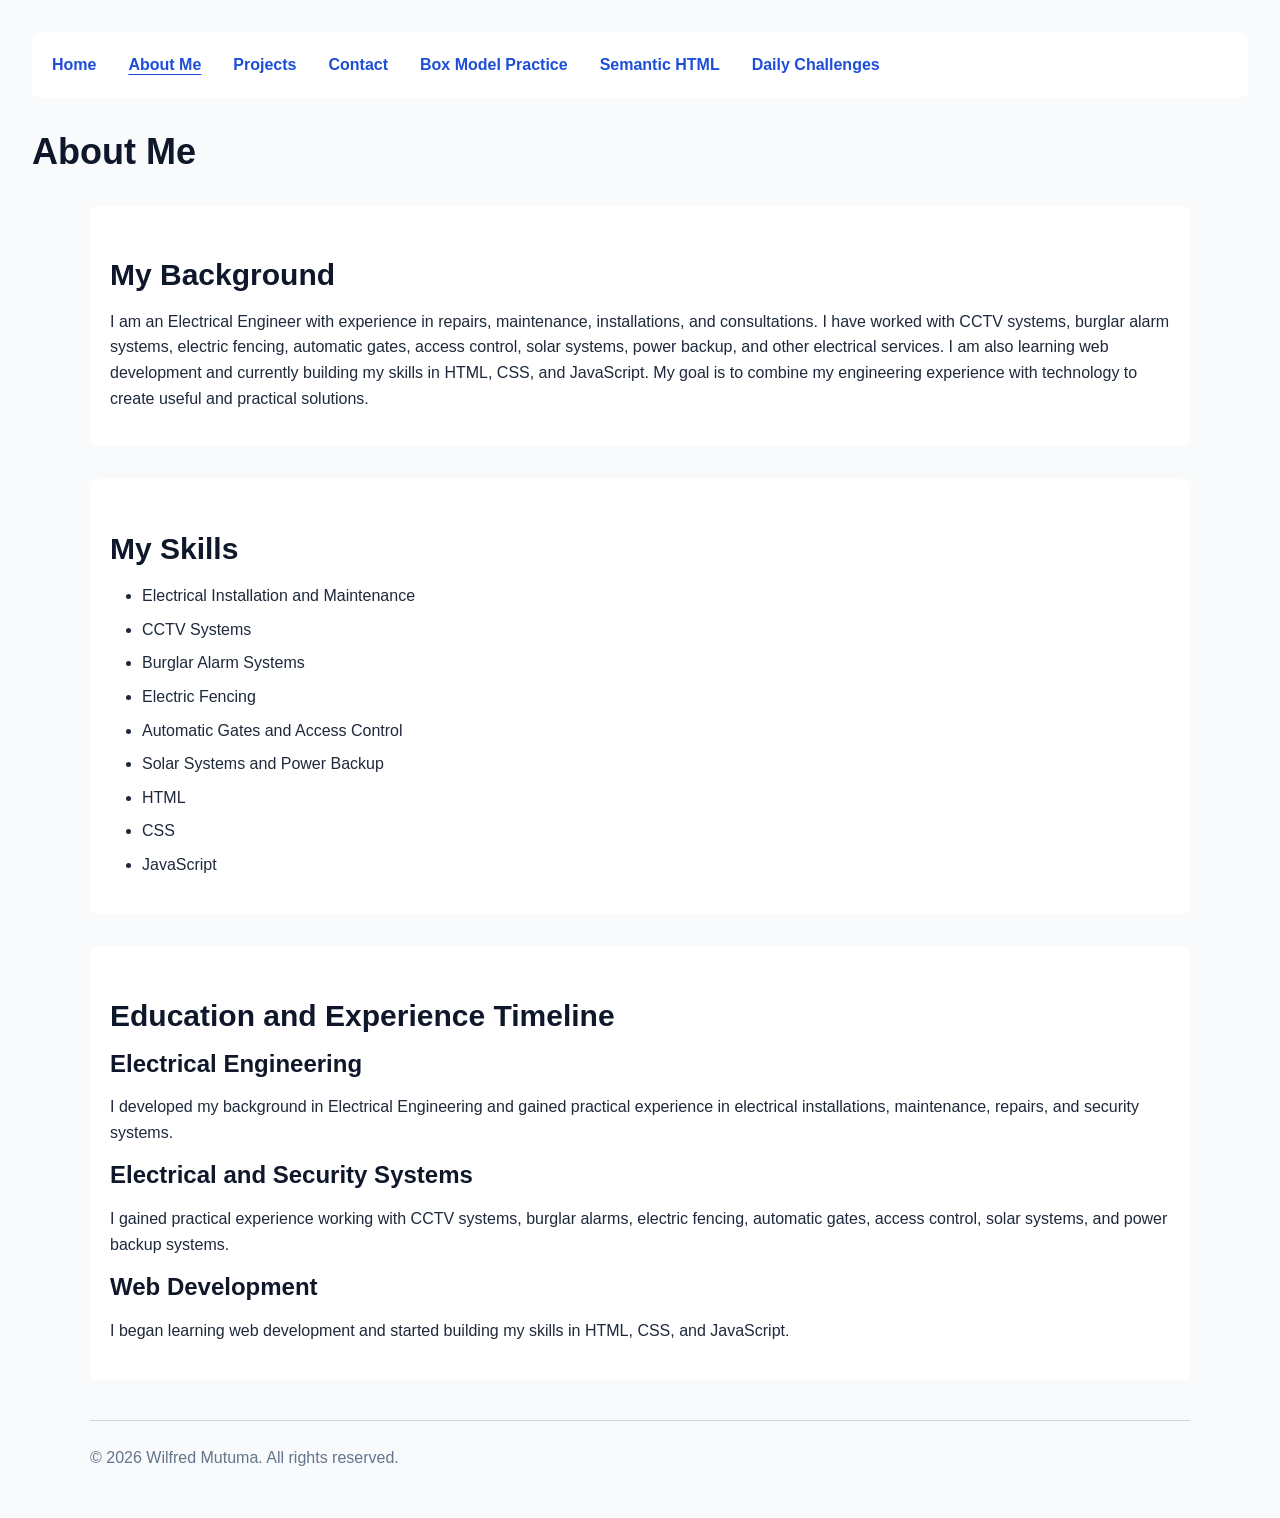
<file: about.html>
<!DOCTYPE html>
<html lang="en">

<head>
    <meta charset="UTF-8">
    <meta name="viewport" content="width=device-width, initial-scale=1.0">

    <title>About Me - Wilfred Mutuma</title>

    <link rel="stylesheet" href="styles.css">
</head>

<body>

    <header>

        <nav>
            <a href="index.html">Home</a>
            <a href="about.html" aria-current="page">About Me</a>
            <a href="projects.html">Projects</a>
            <a href="contact.html">Contact</a>
            <a href="box-model-practice.html">Box Model Practice</a>
            <a href="semantic-conversion.html">Semantic HTML</a>
            <a href="daily-challenges.html">Daily Challenges</a>
        </nav>

        <h1>About Me</h1>

    </header>

    <main>

        <section>
            <h2>My Background</h2>

            <p>
                I am an Electrical Engineer with experience in repairs, maintenance,
                installations, and consultations. I have worked with CCTV systems,
                burglar alarm systems, electric fencing, automatic gates, access control,
                solar systems, power backup, and other electrical services.

                I am also learning web development and currently building my skills in
                HTML, CSS, and JavaScript. My goal is to combine my engineering experience
                with technology to create useful and practical solutions.
            </p>
        </section>

        <section>
            <h2>My Skills</h2>

            <ul>
                <li>Electrical Installation and Maintenance</li>
                <li>CCTV Systems</li>
                <li>Burglar Alarm Systems</li>
                <li>Electric Fencing</li>
                <li>Automatic Gates and Access Control</li>
                <li>Solar Systems and Power Backup</li>
                <li>HTML</li>
                <li>CSS</li>
                <li>JavaScript</li>
            </ul>
        </section>

        <section>
    <h2>Education and Experience Timeline</h2>

    <article>
        <h3>Electrical Engineering</h3>

        <p>
            I developed my background in Electrical Engineering and gained
            practical experience in electrical installations, maintenance,
            repairs, and security systems.
        </p>
    </article>

    <article>
        <h3>Electrical and Security Systems</h3>

        <p>
            I gained practical experience working with CCTV systems,
            burglar alarms, electric fencing, automatic gates, access control,
            solar systems, and power backup systems.
        </p>
    </article>

    <article>
        <h3>Web Development</h3>

        <p>
            I began learning web development and started building my skills
            in HTML, CSS, and JavaScript.
        </p>
    </article>

</section>

    </main>

    <footer>
        <p>&copy; 2026 Wilfred Mutuma. All rights reserved.</p>
    </footer>

</body>

</html>
</file>
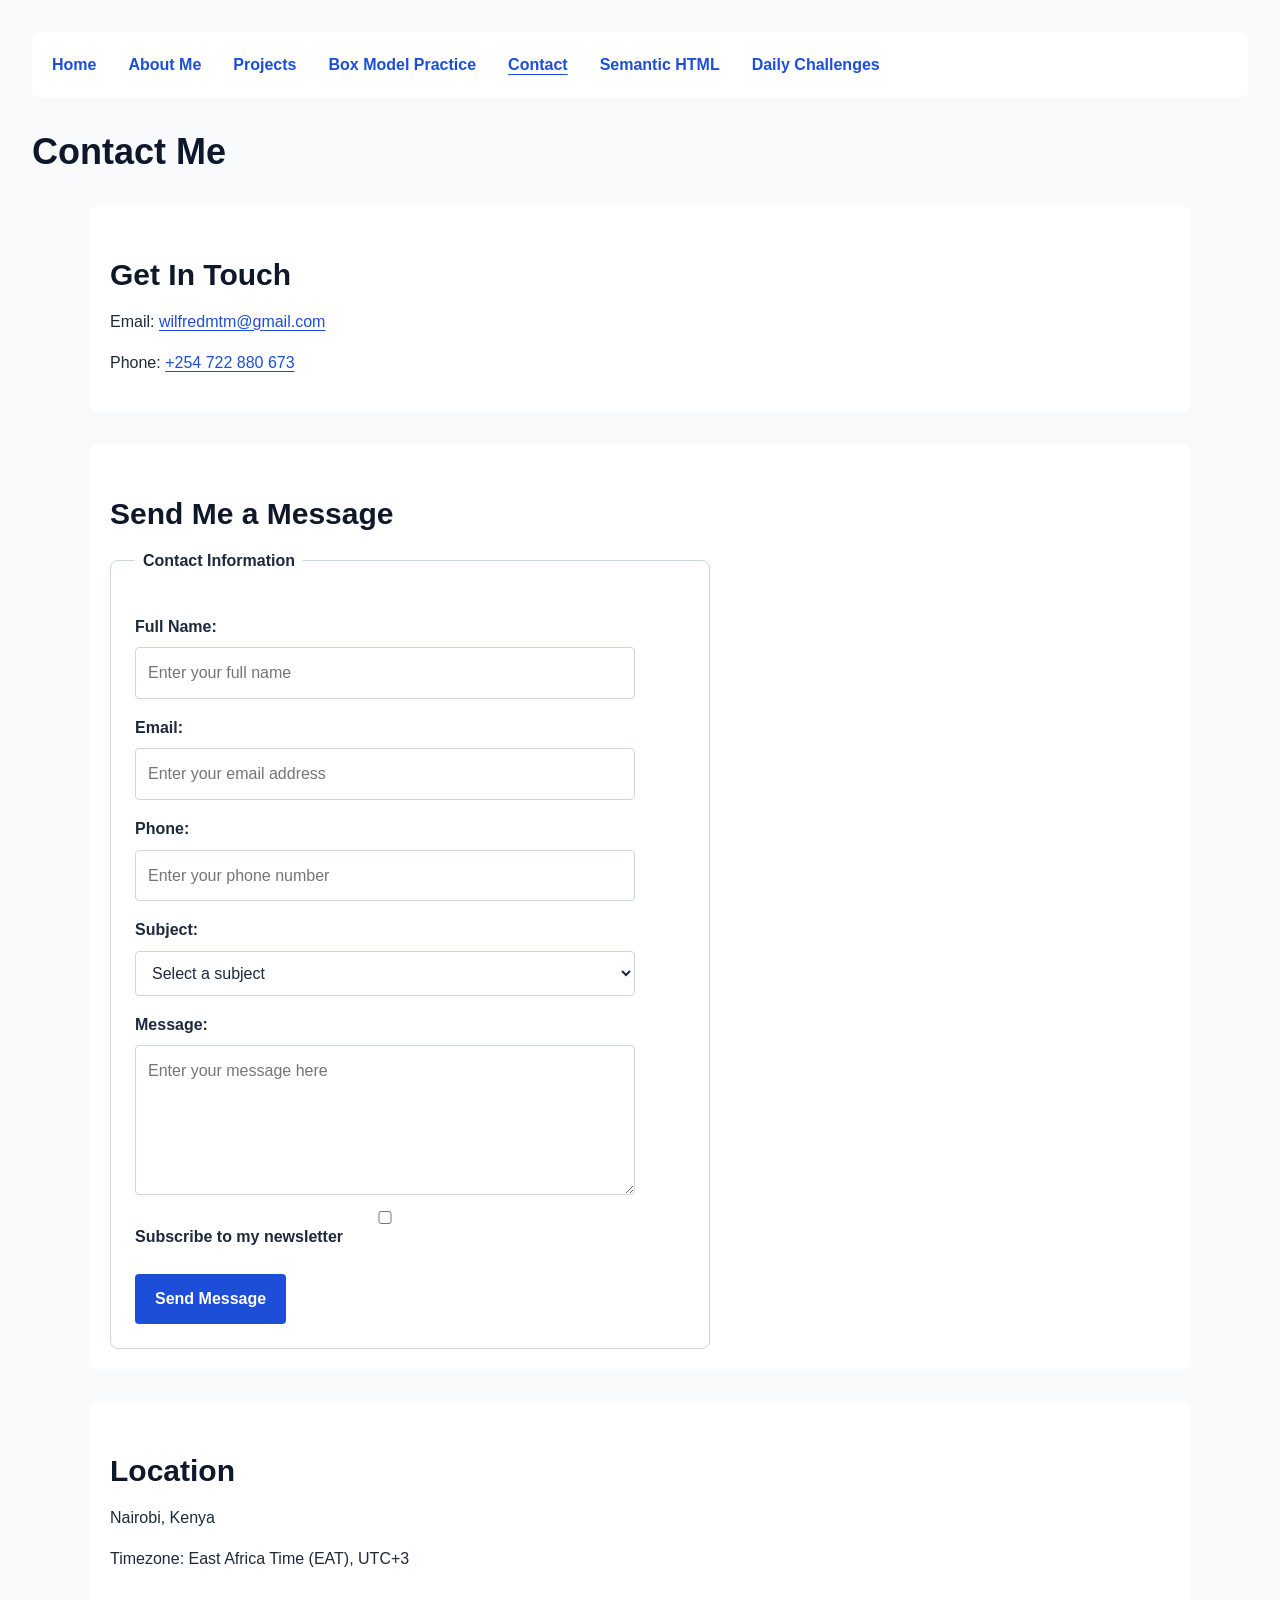
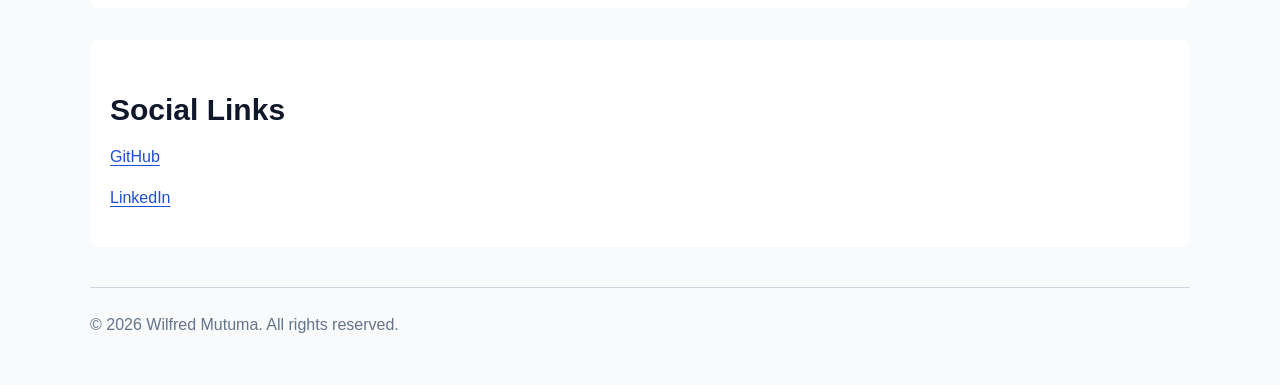
<file: contact.html>
<!DOCTYPE html>
<html lang="en">

<head>
    <meta charset="UTF-8">
    <meta name="viewport" content="width=device-width, initial-scale=1.0">

    <title>Contact - Wilfred Mutuma</title>

    <link rel="stylesheet" href="styles.css">
</head>

<body>

    <header>

        <nav>
            <a href="index.html">Home</a>
            <a href="about.html">About Me</a>
            <a href="projects.html">Projects</a>
            <a href="box-model-practice.html">Box Model Practice</a>
            <a href="contact.html" aria-current="page">Contact</a>
            <a href="semantic-conversion.html">Semantic HTML</a>
            <a href="daily-challenges.html">Daily Challenges</a>
        </nav>

        <h1>Contact Me</h1>

    </header>

    <main>

        <section>
            <h2>Get In Touch</h2>

            <p>
                Email:
                <a href="mailto:wilfredmtm@gmail.com">
                    wilfredmtm@gmail.com
                </a>
            </p>

            <p>
                Phone:
                <a href="tel:+254722880673">
                    +254 722 880 673
                </a>
            </p>
        </section>

        <section>
            <h2>Send Me a Message</h2>

            <form>

                <fieldset>

                    <legend>Contact Information</legend>

                    <label for="full-name">Full Name:</label>
                    <input
                        type="text"
                        id="full-name"
                        name="full-name"
                        placeholder="Enter your full name"
                        required>

                    <label for="email">Email:</label>
                    <input
                        type="email"
                        id="email"
                        name="email"
                        placeholder="Enter your email address"
                        required>

                    <label for="phone">Phone:</label>
                    <input
                        type="tel"
                        id="phone"
                        name="phone"
                        placeholder="Enter your phone number"
                        required>

                    <label for="subject">Subject:</label>

                    <select id="subject" name="subject" required>
                        <option value="">Select a subject</option>
                        <option value="general">General Inquiry</option>
                        <option value="electrical">Electrical Services</option>
                        <option value="web-development">Web Development</option>
                        <option value="other">Other</option>
                    </select>

                    <label for="message">Message:</label>

                    <textarea
                        id="message"
                        name="message"
                        placeholder="Enter your message here"
                        minlength="50"
                        required></textarea>

                    <label>
                        <input type="checkbox" name="newsletter">
                        Subscribe to my newsletter
                    </label>

                    <button type="submit">Send Message</button>

                </fieldset>

            </form>

        </section>

        <section>
            <h2>Location</h2>

            <p>Nairobi, Kenya</p>

            <p>
                Timezone: East Africa Time (EAT), UTC+3
            </p>
        </section>

        <section>
            <h2>Social Links</h2>

            <p>
                <a
    href="https://github.com/Wilfred-Mutuma"
    target="_blank"
    rel="noopener noreferrer">
    GitHub
</a>
            </p>

            <p>
                <a href="#" target="_blank">LinkedIn</a>
            </p>
        </section>

    </main>

    <footer>
        <p>&copy; 2026 Wilfred Mutuma. All rights reserved.</p>
    </footer>

</body>

</html>
</file>
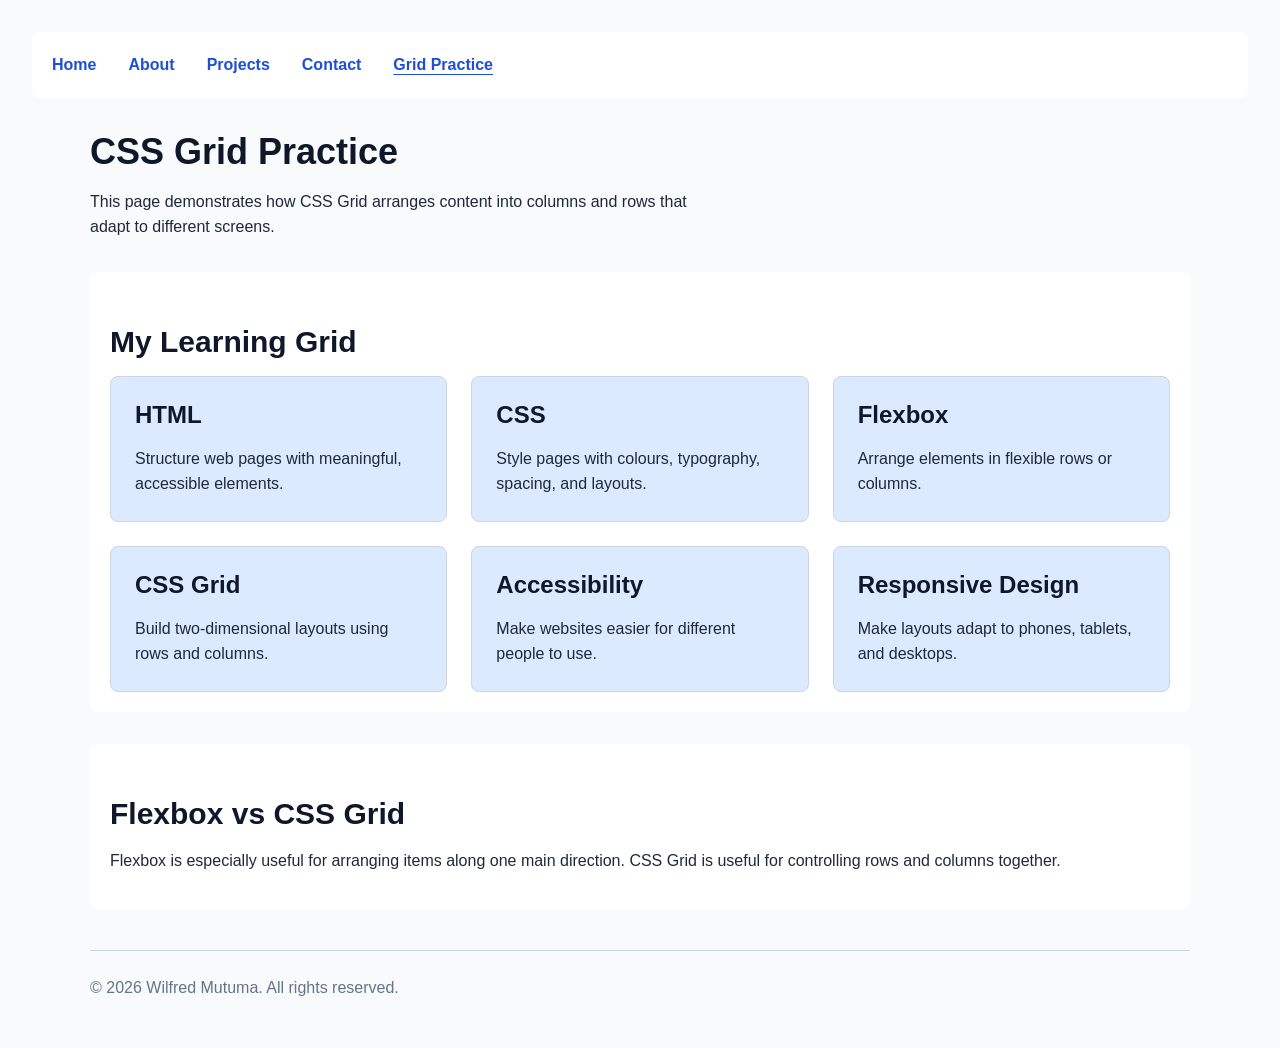
<file: grid-practice.html>
<!DOCTYPE html>
<html lang="en">
<head>
    <meta charset="UTF-8">
    <meta name="viewport" content="width=device-width, initial-scale=1.0">
    <meta name="description" content="Practice CSS Grid layouts with Wilfred Mutuma.">
    <title>CSS Grid Practice | Wilfred Mutuma</title>
    <link rel="stylesheet" href="styles.css">
</head>
<body>
    <nav aria-label="Main navigation">
        <a href="index.html">Home</a>
        <a href="about.html">About</a>
        <a href="projects.html">Projects</a>
        <a href="contact.html">Contact</a>
        <a href="grid-practice.html" aria-current="page">Grid Practice</a>
    </nav>

    <main>
        <header>
            <h1>CSS Grid Practice</h1>
            <p>
                This page demonstrates how CSS Grid arranges content
                into columns and rows that adapt to different screens.
            </p>
        </header>

        <section>
            <h2>My Learning Grid</h2>

            <div class="grid-container">
                <article class="grid-item">
                    <h3>HTML</h3>
                    <p>Structure web pages with meaningful, accessible elements.</p>
                </article>

                <article class="grid-item">
                    <h3>CSS</h3>
                    <p>Style pages with colours, typography, spacing, and layouts.</p>
                </article>

                <article class="grid-item">
                    <h3>Flexbox</h3>
                    <p>Arrange elements in flexible rows or columns.</p>
                </article>

                <article class="grid-item">
                    <h3>CSS Grid</h3>
                    <p>Build two-dimensional layouts using rows and columns.</p>
                </article>

                <article class="grid-item">
                    <h3>Accessibility</h3>
                    <p>Make websites easier for different people to use.</p>
                </article>

                <article class="grid-item">
                    <h3>Responsive Design</h3>
                    <p>Make layouts adapt to phones, tablets, and desktops.</p>
                </article>
            </div>
        </section>

        <section>
            <h2>Flexbox vs CSS Grid</h2>
            <p>
                Flexbox is especially useful for arranging items along
                one main direction. CSS Grid is useful for controlling
                rows and columns together.
            </p>
        </section>
    </main>

    <footer>
        <p>&copy; 2026 Wilfred Mutuma. All rights reserved.</p>
    </footer>
</body>
</html>
</file>
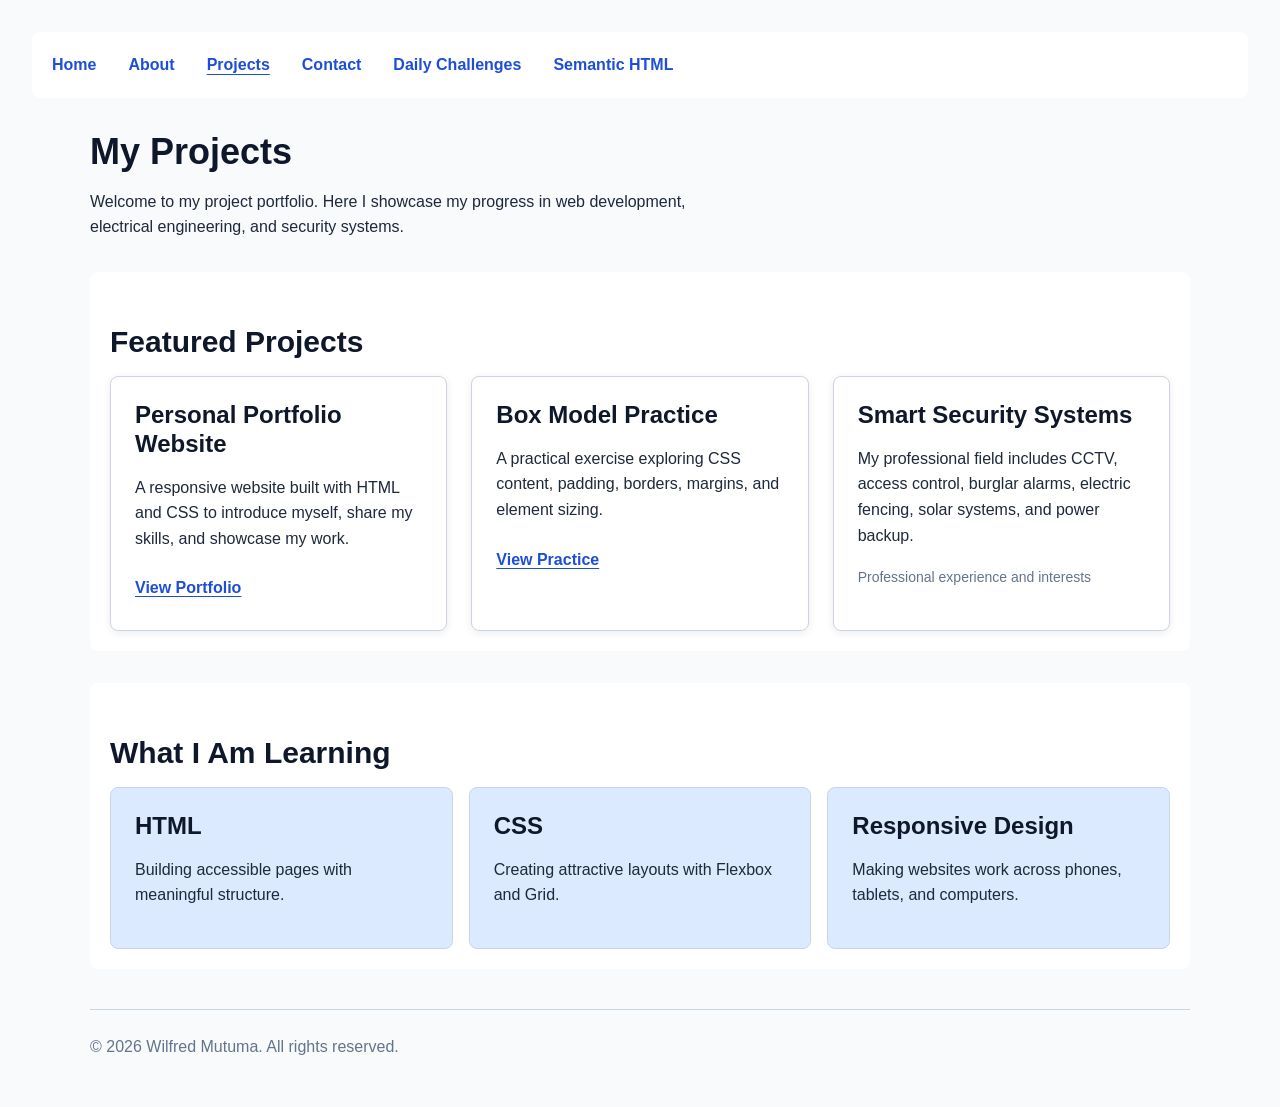
<file: projects.html>
<!DOCTYPE html>
<html lang="en">
<head>
    <meta charset="UTF-8">
    <meta name="viewport" content="width=device-width, initial-scale=1.0">
    <meta name="description" content="Explore Wilfred Mutuma's web development and technical projects.">
    <title>Projects | Wilfred Mutuma</title>
    <link rel="stylesheet" href="styles.css">
</head>
<body>
    <nav aria-label="Main navigation">
        <a href="index.html">Home</a>
        <a href="about.html">About</a>
        <a href="projects.html" aria-current="page">Projects</a>
        <a href="contact.html">Contact</a>
        <a href="daily-challenges.html">Daily Challenges</a>
        <a href="semantic-conversion.html">Semantic HTML</a>
    </nav>

    <main>
        <header>
            <h1>My Projects</h1>
            <p>
                Welcome to my project portfolio. Here I showcase my
                progress in web development, electrical engineering,
                and security systems.
            </p>
        </header>

        <section>
            <h2>Featured Projects</h2>

            <div class="project-list">
                <article>
                    <h3>Personal Portfolio Website</h3>
                    <p>
                        A responsive website built with HTML and CSS
                        to introduce myself, share my skills, and
                        showcase my work.
                    </p>
                    <a href="index.html">View Portfolio</a>
                </article>

                <article>
                    <h3>Box Model Practice</h3>
                    <p>
                        A practical exercise exploring CSS content,
                        padding, borders, margins, and element sizing.
                    </p>
                    <a href="box-model-practice.html">View Practice</a>
                </article>

                <article>
                    <h3>Smart Security Systems</h3>
                    <p>
                        My professional field includes CCTV,
                        access control, burglar alarms, electric
                        fencing, solar systems, and power backup.
                    </p>
                    <p><small>Professional experience and interests</small></p>
                </article>
            </div>
        </section>

        <section>
            <h2>What I Am Learning</h2>

            <div class="flex-container">
                <div class="flex-item">
                    <h3>HTML</h3>
                    <p>Building accessible pages with meaningful structure.</p>
                </div>

                <div class="flex-item">
                    <h3>CSS</h3>
                    <p>Creating attractive layouts with Flexbox and Grid.</p>
                </div>

                <div class="flex-item">
                    <h3>Responsive Design</h3>
                    <p>Making websites work across phones, tablets, and computers.</p>
                </div>
            </div>
        </section>
    </main>

    <footer>
        <p>&copy; 2026 Wilfred Mutuma. All rights reserved.</p>
    </footer>
</body>
</html>
</file>
<file: styles.css>
/* ========================================
   1. CSS VARIABLES: COLOURS AND TYPOGRAPHY
======================================== */

:root {
    /* Colour system */
    --color-primary: #1d4ed8;
    --color-secondary: #0f172a;
    --color-background: #f8fafc;
    --color-surface: #ffffff;
    --color-text: #1e293b;
    --color-muted: #64748b;
    --color-primary-light: #dbeafe;
    --color-primary-dark: #1e40af;
    --color-border: #cbd5e1;
    --color-danger: #b91c1c;
    --color-success: #15803d;

    /* Typography scale */
    --font-xs: 0.75rem;
    --font-sm: 0.875rem;
    --font-base: 1rem;
    --font-lg: 1.125rem;
    --font-xl: 1.25rem;
    --font-2xl: 1.5rem;
    --font-3xl: 1.875rem;
    --font-4xl: 2.25rem;

    /* Spacing */
    --space-xs: 0.25rem;
    --space-sm: 0.5rem;
    --space-md: 1rem;
    --space-lg: 1.5rem;
    --space-xl: 2rem;
    --space-2xl: 3rem;

    /* Layout */
    --content-width: 1100px;
    --border-radius: 8px;
    --shadow: 0 2px 8px rgb(15 23 42 / 8%);
}

/* ========================================
   2. RESET AND BOX MODEL
======================================== */

*,
*::before,
*::after {
    margin: 0;
    padding: 0;
    box-sizing: border-box;
}

html {
    scroll-behavior: smooth;
}

body {
    font-family: Arial, Helvetica, sans-serif;
    font-size: var(--font-base);
    line-height: 1.6;
    color: var(--color-text);
    background-color: var(--color-background);
    padding: var(--space-md);
}

/* ========================================
   3. TYPOGRAPHY SYSTEM
======================================== */

h1,
h2,
h3,
h4,
h5,
h6 {
    font-family: Arial, Helvetica, sans-serif;
    line-height: 1.2;
    color: var(--color-secondary);
    margin-bottom: var(--space-md);
}

h1 {
    font-size: var(--font-4xl);
}

h2 {
    font-size: var(--font-3xl);
    margin-top: var(--space-xl);
}

h3 {
    font-size: var(--font-2xl);
}

h4 {
    font-size: var(--font-xl);
}

p {
    font-size: var(--font-base);
    line-height: 1.6;
    margin-bottom: var(--space-md);
}

small {
    font-size: var(--font-sm);
    color: var(--color-muted);
}

ul,
ol {
    padding-left: var(--space-xl);
    margin-bottom: var(--space-md);
}

li {
    margin-bottom: var(--space-sm);
}

strong {
    font-weight: 700;
}

/* ========================================
   4. LINKS AND NAVIGATION
======================================== */

nav {
    display: flex;
    flex-wrap: wrap;
    align-items: center;
    gap: var(--space-md);
    margin-bottom: var(--space-xl);
    padding: var(--space-md);
    background-color: var(--color-surface);
    border-radius: var(--border-radius);
}

nav a {
    color: var(--color-primary);
    font-weight: bold;
    text-decoration: none;
}

nav a[aria-current="page"] {
    text-decoration: underline;
    text-underline-offset: 4px;
}

a {
    color: var(--color-primary);
    text-underline-offset: 3px;
    -webkit-tap-highlight-color: transparent;
}

a:hover {
    color: var(--color-primary-dark);
    text-decoration: underline;
}

nav a:hover {
    text-decoration: underline;
}

/* Visible keyboard focus */
a:focus-visible,
button:focus-visible,
input:focus-visible,
select:focus-visible,
textarea:focus-visible {
    outline: 3px solid var(--color-primary);
    outline-offset: 3px;
}

/* ========================================
   5. IMAGES
======================================== */

img {
    display: block;
    max-width: 100%;
    height: auto;
    border-radius: var(--border-radius);
}

figure {
    margin-bottom: var(--space-lg);
}

figcaption {
    margin-top: var(--space-sm);
    font-size: var(--font-sm);
    color: var(--color-muted);
}

/* ========================================
   6. FORMS AND BUTTONS
======================================== */

form {
    width: 100%;
    max-width: 600px;
}

form label {
    display: block;
    margin-top: var(--space-md);
    font-weight: bold;
}

form input,
form select,
form textarea {
    display: block;
    width: 100%;
    max-width: 500px;
    padding: 0.75rem;
    margin-top: var(--space-sm);
    border: 1px solid var(--color-border);
    border-radius: 4px;
    background-color: var(--color-surface);
    color: var(--color-text);
    font: inherit;
}

form textarea {
    min-height: 150px;
    resize: vertical;
}

form input:focus,
form select:focus,
form textarea:focus {
    border-color: var(--color-primary);
}

form input:invalid:not(:placeholder-shown),
form textarea:invalid:not(:placeholder-shown) {
    border-color: var(--color-danger);
}

form button,
button {
    display: inline-block;
    margin-top: var(--space-lg);
    padding: 0.75rem 1.25rem;
    border: none;
    border-radius: 4px;
    background-color: var(--color-primary);
    color: #ffffff;
    font: inherit;
    font-weight: bold;
    cursor: pointer;
    transition: background-color 0.2s ease;
    -webkit-tap-highlight-color: transparent;
}

form button:hover,
button:hover {
    background-color: var(--color-primary-dark);
}

button:disabled {
    background-color: var(--color-muted);
    cursor: not-allowed;
}

fieldset {
    padding: var(--space-lg);
    border: 1px solid var(--color-border);
    border-radius: var(--border-radius);
}

legend {
    padding-inline: var(--space-sm);
    font-weight: bold;
}

/* Secondary button */
.button-secondary {
    background-color: var(--color-secondary);
}

.button-secondary:hover {
    background-color: var(--color-muted);
}

/* ========================================
   7. MAIN CONTENT AND FOOTER
======================================== */

main {
    width: 100%;
    max-width: var(--content-width);
    margin-inline: auto;
}

section {
    margin-bottom: var(--space-xl);
    padding: 1.25rem;
    background-color: var(--color-surface);
    border-radius: var(--border-radius);
}

footer {
    margin-top: 40px;
    padding-top: var(--space-lg);
    border-top: 1px solid var(--color-border);
    color: var(--color-muted);
}

/* ========================================
   8. REUSABLE CARDS
======================================== */

.card {
    padding: var(--space-lg);
    margin-bottom: var(--space-lg);
    background-color: var(--color-surface);
    border: 1px solid var(--color-border);
    border-radius: var(--border-radius);
    box-shadow: var(--shadow);
}

.card h2,
.card h3 {
    margin-top: 0;
}

.card img {
    width: 100%;
    height: auto;
}

.card p:last-child {
    margin-bottom: 0;
}

/* ========================================
   9. BOX MODEL PRACTICE
======================================== */

/* Four box model examples */
.box-examples {
    display: grid;
    grid-template-columns: repeat(
        auto-fit,
        minmax(min(100%, 220px), 1fr)
    );
    gap: var(--space-md);
    margin-top: var(--space-md);
}

.model-box {
    padding: 16px;
    border: 2px solid var(--color-border);
    background-color: var(--color-primary-light);
}

.model-box p {
    margin-top: var(--space-sm);
}

.content-box {
    background-color: var(--color-primary-light);
    border-color: var(--color-border);
}

.padding-box {
    padding: 28px;
    background-color: #bfdbfe;
    border-color: var(--color-primary);
}

.border-box-example {
    border: 5px solid var(--color-primary);
    background-color: var(--color-primary-light);
}

.margin-box {
    margin: 12px;
    padding: 12px;
    border: 2px dashed var(--color-primary);
    background-color: #eff6ff;
    outline: 1px dotted var(--color-muted);
    outline-offset: 4px;
}

/* Exercise: total width of 300px */
.broken-box {
    width: 300px;
    max-width: 100%;
    padding: 20px;
    border: 1px solid var(--color-border);
    background-color: var(--color-primary-light);
    margin-top: var(--space-md);
}

.broken-box p {
    margin: 0;
}

/* Exercise: portfolio card with total width of 300px */
.practice-card {
    width: 300px;
    max-width: 100%;
    padding: 20px;
    border: 1px solid var(--color-border);
    border-radius: var(--border-radius);
    background-color: var(--color-surface);
    margin-top: var(--space-md);
}

.practice-card img {
    display: block;
    width: 100%;
    max-width: 100%;
    height: auto;
}

.practice-card-content {
    padding-top: 16px;
}

.practice-card h3 {
    margin-bottom: 15px;
}

/* ========================================
   10. FLEXBOX LAYOUT
======================================== */

.flex-container {
    display: flex;
    flex-wrap: wrap;
    gap: var(--space-md);
    align-items: center;
}

.flex-item {
    flex: 1 1 200px;
    padding: var(--space-lg);
    background-color: var(--color-primary-light);
    border: 1px solid var(--color-border);
    border-radius: var(--border-radius);
}

.flex-center {
    display: flex;
    justify-content: center;
    align-items: center;
    gap: var(--space-md);
}

.flex-between {
    display: flex;
    flex-wrap: wrap;
    justify-content: space-between;
    align-items: center;
    gap: var(--space-md);
}

/* ========================================
   11. CSS GRID LAYOUT
======================================== */

.grid-container {
    display: grid;
    grid-template-columns: repeat(3, minmax(0, 1fr));
    gap: var(--space-lg);
    margin-top: var(--space-md);
}

.grid-item {
    min-width: 0;
    padding: var(--space-lg);
    background-color: var(--color-primary-light);
    border: 1px solid var(--color-border);
    border-radius: var(--border-radius);
}

.grid-item h3 {
    margin-top: 0;
}

.grid-item p:last-child {
    margin-bottom: 0;
}

/* Responsive grid: tablets */
@media (max-width: 767px) {
    .grid-container {
        grid-template-columns: repeat(2, minmax(0, 1fr));
    }
}

/* Responsive grid: small phones */
@media (max-width: 480px) {
    .grid-container {
        grid-template-columns: 1fr;
    }
}


/* ========================================
   12. PROJECTS AND CONTENT LISTS
======================================== */

.project-list {
    display: grid;
    grid-template-columns: repeat(
        auto-fit,
        minmax(min(100%, 250px), 1fr)
    );
    gap: var(--space-lg);
}

.project-list article {
    padding: var(--space-lg);
    background-color: var(--color-surface);
    border: 1px solid var(--color-border);
    border-radius: var(--border-radius);
    box-shadow: var(--shadow);
}

.project-list article h2,
.project-list article h3 {
    margin-top: 0;
}

.project-list article img {
    width: 100%;
    margin-bottom: var(--space-md);
}


/* ========================================
   13. MOBILE-FIRST RESPONSIVE DESIGN
======================================== */

/* Base styles: start with small screens */
body {
    padding: var(--space-md);
}

main {
    width: 100%;
    max-width: var(--content-width);
    margin-inline: auto;
}

nav {
    display: flex;
    flex-wrap: wrap;
    align-items: center;
    gap: var(--space-sm);
}

nav a {
    padding: var(--space-xs);
}

img {
    max-width: 100%;
    height: auto;
}

/* Project cards: one column by default */
.project-list {
    display: grid;
    grid-template-columns: 1fr;
    gap: var(--space-lg);
}

/* Grid practice: one column by default */
.grid-container {
    display: grid;
    grid-template-columns: 1fr;
    gap: var(--space-lg);
}

/* Learning cards: wrap on smaller screens */
.flex-container {
    display: flex;
    flex-wrap: wrap;
    gap: var(--space-md);
}

.flex-item {
    flex: 1 1 100%;
    min-width: 0;
}

/* Tablet screens */
@media (min-width: 600px) {
    body {
        padding: var(--space-lg);
    }

    .project-list,
    .grid-container {
        grid-template-columns: repeat(2, minmax(0, 1fr));
    }

    .flex-item {
        flex: 1 1 40%;
    }

    nav {
        gap: var(--space-md);
    }
}

/* Desktop screens */
@media (min-width: 900px) {
    body {
        padding: var(--space-xl);
    }

    .project-list,
    .grid-container {
        grid-template-columns: repeat(3, minmax(0, 1fr));
    }

    .flex-item {
        flex: 1 1 200px;
    }

    nav {
        gap: var(--space-lg);
    }
}


/* ========================================
   14. REDUCED MOTION ACCESSIBILITY
======================================== */

@media (prefers-reduced-motion: reduce) {
    html {
        scroll-behavior: auto;
    }

    *,
    *::before,
    *::after {
        transition-duration: 0.01ms !important;
        animation-duration: 0.01ms !important;
        animation-iteration-count: 1 !important;
    }
}


/* ========================================
   15. POLISH AND REFINEMENT
======================================== */

/* Consistent spacing for page headers */
header {
    margin-bottom: var(--space-xl);
}

header p {
    max-width: 70ch;
}

/* Smooth, consistent card presentation */
.card,
.project-list article,
.grid-item,
.flex-item {
    border-radius: var(--border-radius);
    overflow-wrap: anywhere;
}

/* Improve project card links */
.project-list article a {
    display: inline-block;
    margin-top: var(--space-sm);
    font-weight: bold;
}

/* Consistent link and button interactions */
a,
button {
    transition: color 0.2s ease, background-color 0.2s ease;
}

/* Prevent long text from breaking layouts */
p,
li {
    overflow-wrap: break-word;
}

/* Keep form controls readable */
input,
select,
textarea,
button {
    font: inherit;
}

input,
select,
textarea {
    max-width: 100%;
}

/* Better spacing for page sections */
section + section {
    margin-top: var(--space-xl);
}

/* Clear visual separation for footer */
footer {
    max-width: var(--content-width);
    margin-inline: auto;
}

/* Respect users who prefer less motion */
@media (prefers-reduced-motion: reduce) {
    html {
        scroll-behavior: auto;
    }

    *,
    *::before,
    *::after {
        transition: none !important;
        animation: none !important;
    }
}
</file>
